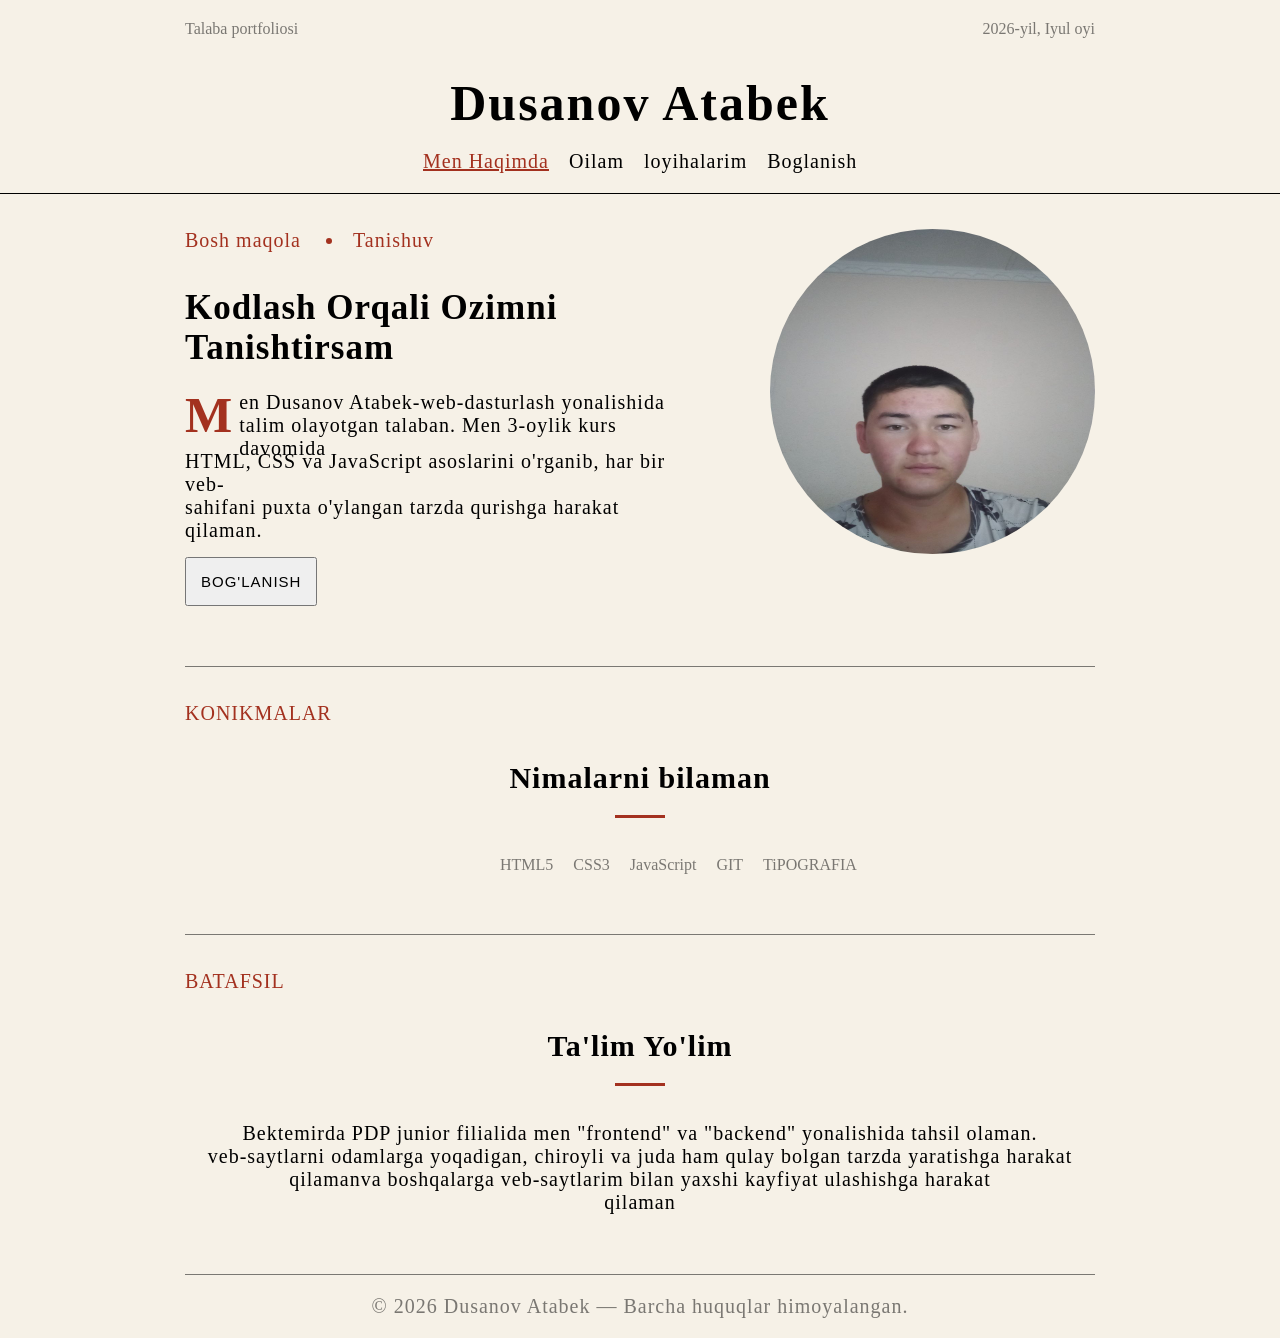
<file: index.html>
<!doctype html>
<html lang="en">
  <head>
    <meta charset="UTF-8" />
    <meta name="viewport" content="width=device-width, initial-scale=1.0" />
    <title>Document</title>
  </head>
  <link rel="stylesheet" href="style.css" />
  <body>
    <header>
      <section class="container">
        <div class="a-wrapper">
          <div>
            <p class="p">Talaba portfoliosi</p>
          </div>
          <div>
            <p class="p">2026-yil, Iyul oyi</p>
          </div>
        </div>
        <br />
        <br />
        <center>
          <div>
            <h1 class="h-a">Dusanov Atabek</h1>
          </div>
        </center>
        <br />
        <center>
          <div>
            <nav>
              <ul class="ul">
                <a href="index.html" class="b">
                  <li class="li">Men Haqimda</li></a
                >
                <a href="oila.html" class="a"><li class="li">Oilam</li></a>
                <a href="loyiha.html" class="a"
                  ><li class="li">loyihalarim</li></a
                >
                <a href="boglanish.html" class="a"
                  ><li class="li">Boglanish</li></a
                >
              </ul>
            </nav>
          </div>
        </center>
      </section>
    </header>
    <section class="container c">
      <div class="c-wrapper">
        <div class="e-wrapper">
          <div>
            <div>
              <div class="wrapper-d">
                <p class="h-b lit">
                  Bosh maqola
                  <li class="h-b lit">Tanishuv</li>
                </p>
              </div>
            </div>
            <br>
            <br />
            <h1 class="h-g">
              Kodlash Orqali Ozimni <br />
              Tanishtirsam
            </h1>
            <br />
            <div class="div-a">
              <h1 class="h-d">M</h1>
              <p class="h-c p-b">
                en Dusanov Atabek-web-dasturlash yonalishida <br />
                talim olayotgan talaban. Men 3-oylik kurs davomida
              </p>
            </div>
            <p class="h-c p-c">
              HTML, CSS va JavaScript asoslarini o'rganib, har bir veb- <br />
              sahifani puxta o'ylangan tarzda qurishga harakat <br />
              qilaman.
            </p>
            <a href="boglanish.html"
              ><button class="btn h-b">BOG'LANISH</button></a
            >
          </div>
        <div>
          <img src="images/my-photo.jpg" alt="img" class="img" />
        </div>
        </div>
      </div>
    </section>
    <section class="container c">
      <div class="c-wrapper">
        <p class="h-b p-a">KONIKMALAR</p>
      </div>
      <br /><br />
      <center>
        <div><h1 class="h-e">Nimalarni bilaman</h1></div>
        <div class="h-s"></div>
        <br />
        <div class="div-b">
          <ul class="ul-a">
            <li class="list">HTML5</li>
            <li class="list">CSS3</li>
            <li class="list">JavaScript</li>
            <li class="list">GIT</li>
            <li class="list">TiPOGRAFIA</li>
          </ul>
        </div>
      </center>
    </section>
    <section class="container c">
      <div class="c-wrapper">
        <p class="h-b p-a">BATAFSIL</p>
      </div>
      <br /><br />
      <center>
        <div><h1 class="h-e">Ta'lim Yo'lim</h1></div>
        <div class="h-s"></div>
        <br /><br>
        <p class="h-b">
          Bektemirda PDP junior filialida men "frontend" va "backend"
          yonalishida tahsil olaman. <br />
          veb-saytlarni odamlarga yoqadigan, chiroyli va juda ham qulay bolgan
          tarzda yaratishga harakat<br />
          qilamanva boshqalarga veb-saytlarim bilan yaxshi kayfiyat ulashishga harakat
          <br>
          qilaman
        </p>
      </center>
    </section>
    <footer class="container">
      <center>
        <div>
          <p class="h-b opacity">
            © 2026 Dusanov Atabek — Barcha huquqlar himoyalangan.
          </p>
        </div>
      </center>
    </footer>
  </body>
</html>
</file>
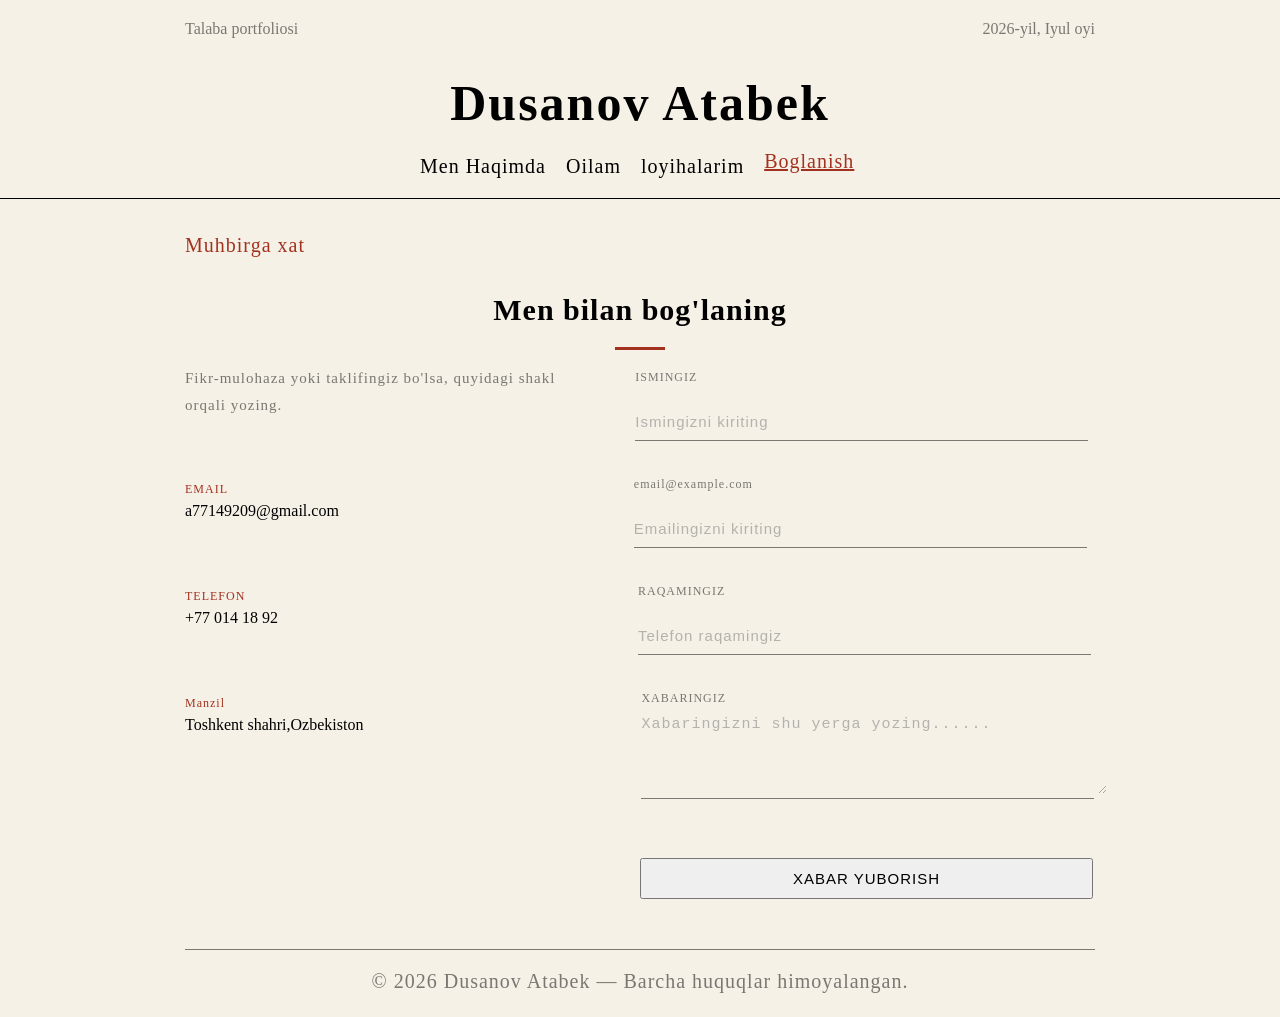
<file: boglanish.html>
<!doctype html>
<html lang="en">
  <head>
    <meta charset="UTF-8" />
    <meta name="viewport" content="width=device-width, initial-scale=1.0" />
    <title>Document</title>
  </head>
  <link rel="stylesheet" href="boglanish.css" />
  <body>
    <header>
      <section class="container">
        <div class="a-wrapper">
          <div>
            <p class="p">Talaba portfoliosi</p>
          </div>
          <div>
            <p class="p">2026-yil, Iyul oyi</p>
          </div>
        </div>
        <br />
        <br />
        <center>
          <div>
            <h1 class="h-a">Dusanov Atabek</h1>
          </div>
        </center>
        <br />
        <center>
          <div>
            <nav>
              <ul class="ul">
                <a href="index.html" class="a">
                  <li class="li">Men Haqimda</li></a
                >
                <a href="oila.html" class="a"><li class="li">Oilam</li></a>
                <a href="loyiha.html" class="a"
                  ><li class="li">loyihalarim</li></a
                >
                <a href="boglanish.html" class="b"
                  ><li class="li">Boglanish</li></a
                >
              </ul>
            </nav>
          </div>
        </center>
      </section>
    </header>
    <section class="container">
      <div class="c-wrapper">
        <p class="h-b p-a">Muhbirga xat</p>
      </div>
      <br /><br />
      <center>
        <div><h1 class="h-e c-b">Men bilan bog'laning</h1></div>
        <div class="h-s"></div>
      </center>
    </section>
    <section class="container d">
      <div class="wrapper">
        <div class="opacity nam">
          Fikr-mulohaza yoki taklifingiz bo'lsa, quyidagi shakl <br />
          <div class="o nam">orqali yozing.</div>
        </div>
        <div class="c width">
          <form>
            <label class="opacity"
              ><p class="name">ISMINGIZ</p>
              <br />
              <input
                type="text"
                placeholder="Ismingizni kiriting"
                class="in width"
              />
            </label>
          </form>
        </div>
      </div>
      <br />
      <br />
      <div class="wrappers">
        <div>
          <p class="p-a name a">EMAIL</p>
          <div><p class="a">a77149209@gmail.com</p></div>
        </div>
        <div class="c width">
          <form>
            <label class="opacity"
              ><p class="name">email@example.com</p>
              <br />
              <input
                type="email"
                placeholder="Emailingizni kiriting"
                class="in width"
              />
            </label>
          </form>
        </div>
      </div>
      <br />
      <br />
      <div class="wrappera">
        <div>
          <p class="p-a name a">TELEFON</p>
          <div><p class="a">+77 014 18 92</p></div>
        </div>
        <div class="c width">
          <form>
            <label class="opacity"
              ><p class="name">RAQAMINGIZ</p>
              <br />
              <input
                type="number"
                placeholder="Telefon raqamingiz"
                class="in width"
              />
            </label>
          </form>
        </div>
      </div>
      <br />
      <br />
      <div class="wrapperc">
        <div>
          <p class="p-a name a">Manzil</p>
          <div><p class="a">Toshkent shahri,Ozbekiston</p></div>
        </div>
        <div class="c width">
          <form>
            <label class="opacity"
              ><p class="name">XABARINGIZ</p>
              <textarea
                class="in"
                placeholder="Xabaringizni shu yerga yozing......"
                cols="50"
                rows="4"
              ></textarea>
            </label>
          </form>
        </div>
      </div>
      <br />
      <br />
      <button class="btn width">XABAR YUBORISH</button>
    </section>
    <footer class="container">
      <center>
        <div>
          <p class="h-b opacity">
            © 2026 Dusanov Atabek — Barcha huquqlar himoyalangan.
          </p>
        </div>
      </center>
    </footer>
  </body>
</html>
</file>
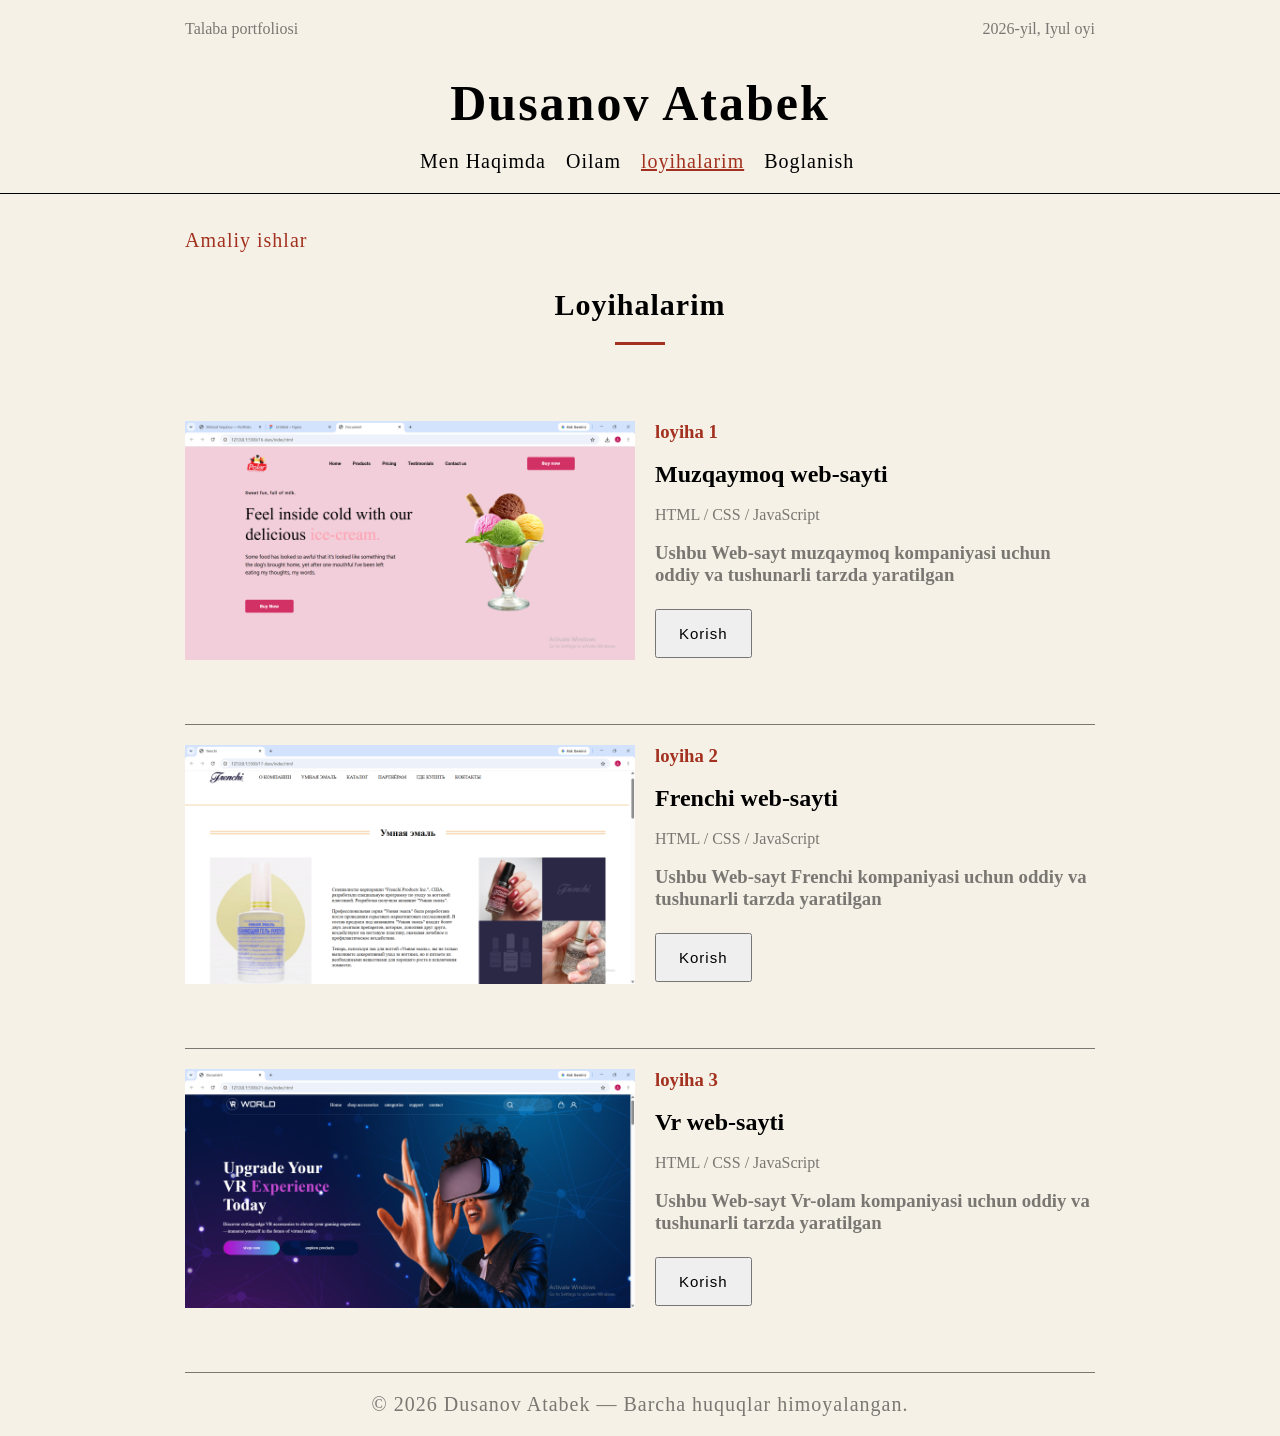
<file: loyiha.html>
<!doctype html>
<html lang="en">
  <head>
    <meta charset="UTF-8" />
    <meta name="viewport" content="width=device-width, initial-scale=1.0" />
    <title>Document</title>
  </head>
  <link rel="stylesheet" href="loyiha.css" />
  <body>
    <header>
      <section class="container">
        <div class="a-wrapper">
          <div>
            <p class="p">Talaba portfoliosi</p>
          </div>
          <div>
            <p class="p">2026-yil, Iyul oyi</p>
          </div>
        </div>
        <br />
        <br />
        <center>
          <div>
            <h1 class="h-a">Dusanov Atabek</h1>
          </div>
        </center>
        <br />
        <center>
          <div>
            <nav>
              <ul class="ul">
                <a href="index.html" class="a">
                  <li class="li">Men Haqimda</li></a
                >
                <a href="oila.html" class="a"><li class="li">Oilam</li></a>
                <a href="loyiha.html" class="b"
                  ><li class="li">loyihalarim</li></a
                >
                <a href="boglanish.html" class="a"
                  ><li class="li">Boglanish</li></a
                >
              </ul>
            </nav>
          </div>
        </center>
      </section>
    </header>
    <section class="container">
      <div class="c-wrapper">
        <p class="h-b p-a">Amaliy ishlar</p>
      </div>
      <br /><br />
      <center>
        <div><h1 class="h-e c-b">Loyihalarim</h1></div>
        <div class="h-s"></div>
      </center>
    </section>
    <br />
    <br />
    <section class="container c">
      <div class="wrapper-a">
        <div>
          <img src="images/image copy 2.png" alt="img" class="img-a" />
        </div>
        <div class="loyiha">
          <div>
            <h3 class="p-a">loyiha 1</h3>
          </div>
          <br />
          <div>
            <h2 class="c-b">Muzqaymoq web-sayti</h2>
          </div>
          <br />
          <div>
            <p class="c-b opacity">HTML / CSS / JavaScript</p>
          </div>
          <br>
          <h3 class="opacity c-b">
            Ushbu Web-sayt muzqaymoq kompaniyasi uchun <br>oddiy va tushunarli
            tarzda yaratilgan
          </h3>
          <button class="btn">Korish</button>
        </div>
      </div>
    </section>
     <section class="container c">
      <div class="wrapper-a">
        <div>
          <img src="images/image.png" alt="img" class="img-a" />
        </div>
        <div class="loyiha">
          <div>
            <h3 class="p-a">loyiha 2</h3>
          </div>
          <br />
          <div>
            <h2 class="c-b">Frenchi web-sayti</h2>
          </div>
          <br />
          <div>
            <p class="c-b opacity">HTML / CSS / JavaScript</p>
          </div>
          <br>
          <h3 class="opacity c-b">
            Ushbu Web-sayt Frenchi kompaniyasi uchun oddiy va <br> tushunarli
            tarzda yaratilgan
          </h3>
          <button class="btn">Korish</button>
        </div>
      </div>
    </section> 
    <section class="container c">
      <div class="wrapper-a">
        <div>
          <img src="images/image copy.png" alt="img" class="img-a" />
        </div>
        <div class="loyiha">
          <div>
            <h3 class="p-a">loyiha 3</h3>
          </div>
          <br />
          <div>
            <h2 class="c-b">Vr web-sayti</h2>
          </div>
          <br />
          <div>
            <p class="c-b opacity">HTML / CSS / JavaScript</p>
          </div>
          <br>
          <h3 class="opacity c-b">
            Ushbu Web-sayt Vr-olam kompaniyasi uchun oddiy va <br> tushunarli
            tarzda yaratilgan
          </h3>
          <button class="btn">Korish</button>
        </div>
      </div>
    </section>
     <footer class="container">
      <center>
        <div>
          <p class="h-b opacity">
            © 2026 Dusanov Atabek — Barcha huquqlar himoyalangan.
          </p>
        </div>
      </center>
    </footer>
  </body>
</html>
</file>
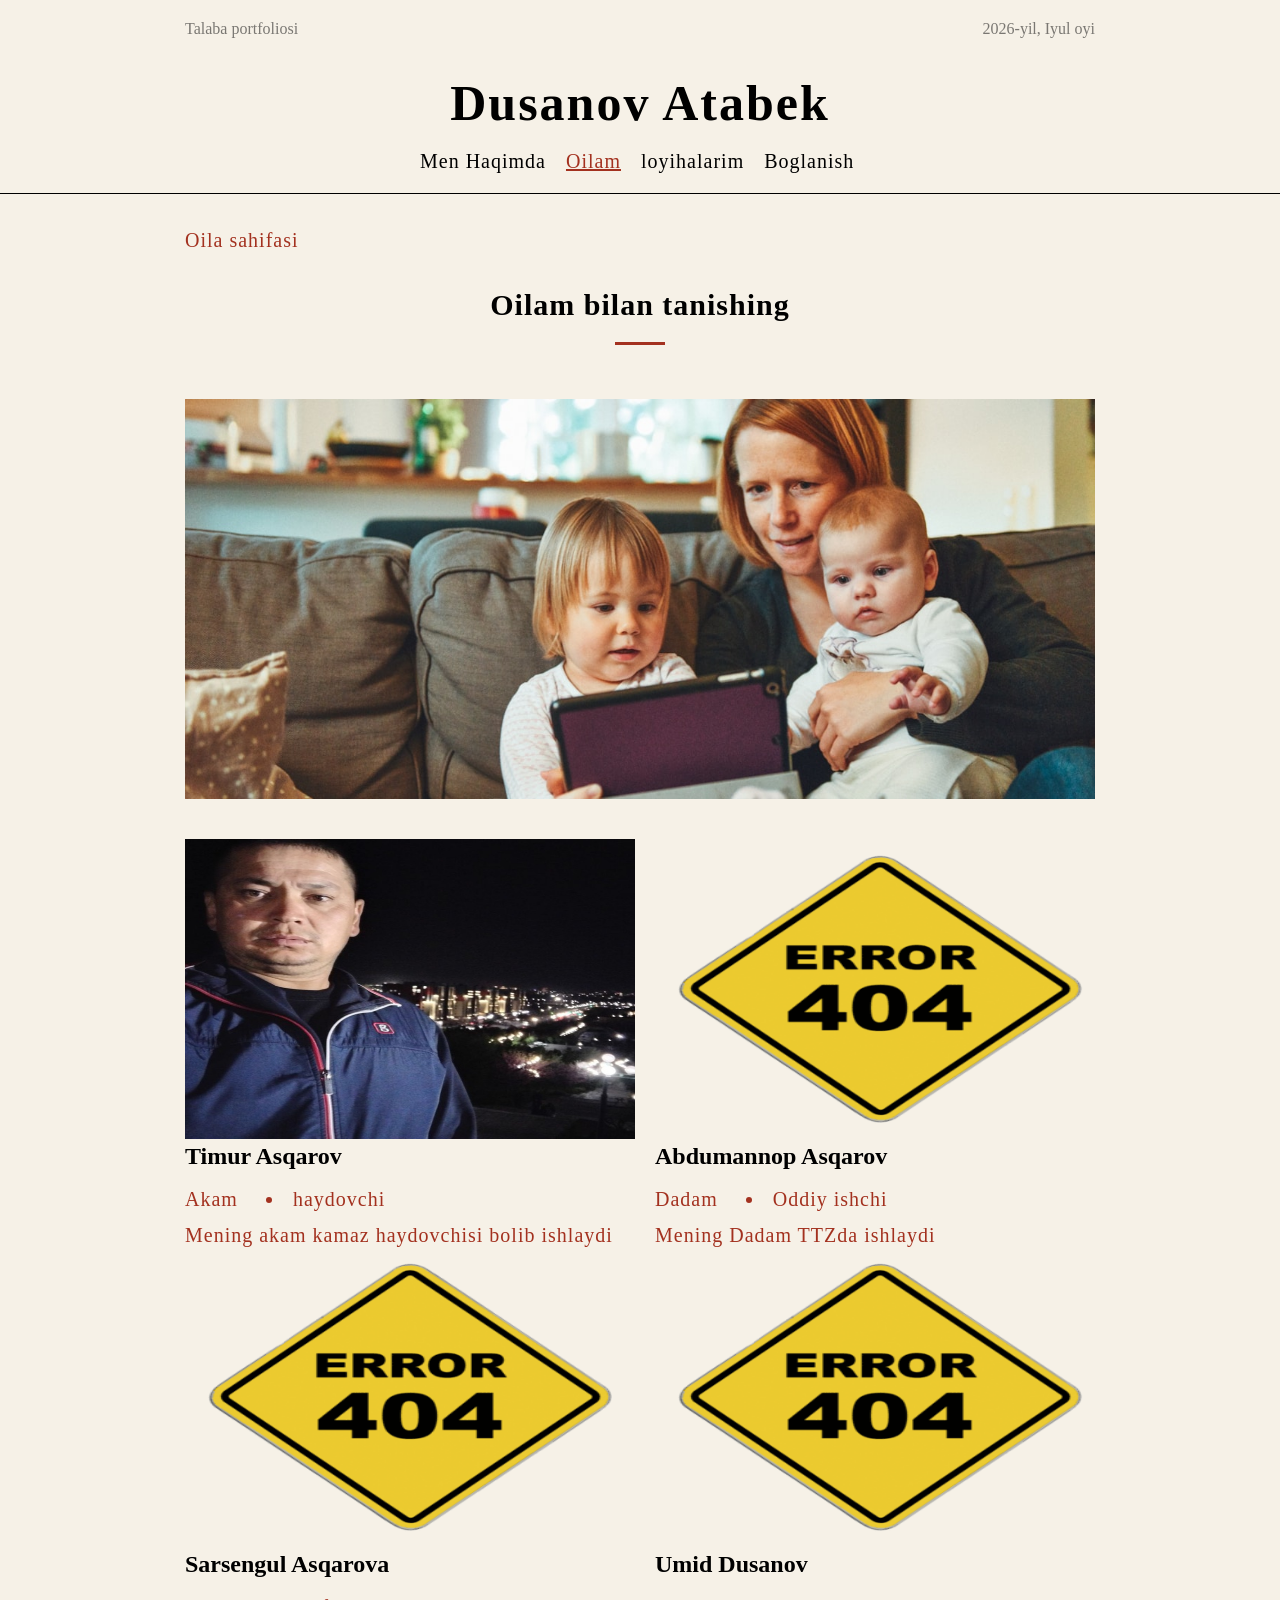
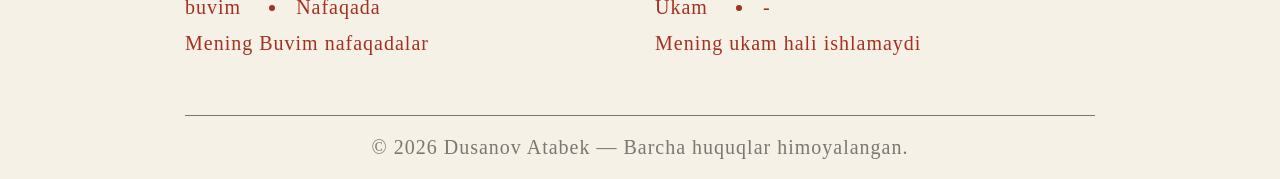
<file: oila.html>
<!doctype html>
<html lang="en">
  <head>
    <meta charset="UTF-8" />
    <meta name="viewport" content="width=device-width, initial-scale=1.0" />
    <title>Document</title>
  </head>
  <link rel="stylesheet" href="oila.css" />
  <body>
    <header>
      <section class="container">
        <div class="a-wrapper">
          <div>
            <p class="p">Talaba portfoliosi</p>
          </div>
          <div>
            <p class="p">2026-yil, Iyul oyi</p>
          </div>
        </div>
        <br />
        <br />
        <center>
          <div>
            <h1 class="h-a">Dusanov Atabek</h1>
          </div>
        </center>
        <br />
        <center>
          <div>
            <nav>
              <ul class="ul">
                <a href="index.html" class="a">
                  <li class="li">Men Haqimda</li></a
                >
                <a href="oila.html" class="b"><li class="li">Oilam</li></a>
                <a href="loyiha.html" class="a"
                  ><li class="li">loyihalarim</li></a
                >
                <a href="boglanish.html" class="a"
                  ><li class="li">Boglanish</li></a
                >
              </ul>
            </nav>
          </div>
        </center>
      </section>
    </header>
    <section class="container c">
      <div class="c-wrapper">
        <p class="h-b p-a">Oila sahifasi</p>
      </div>
      <br /><br />
      <center>
        <div><h1 class="h-e c-b">Oilam bilan tanishing</h1></div>
        <div class="h-s"></div>
        <br /><br /><br />
        <img
          src="images/photo-1476703993599-0035a21b17a9.jpg"
          alt="images"
          class="images"
        />
      </center>
      <br /><br />
      <div class="wrapper">
        <div>
          <div>
            <img
              src="images/photo_2025-07-15_19-02-32.jpg"
              alt="img"
              class="img-a"
            />
            <div><h2 class="c-b">Timur Asqarov</h2></div>
            <br />
            <div class="d-wrapper">
              <p class="h-b">Akam</p>
              <li class="list h-b">haydovchi</li>
              <br />
              <br />
            </div>
            <div>
              <p class="h-b">Mening akam kamaz haydovchisi bolib ishlaydi</p>
            </div>
          </div>
        </div>
        <div>
          <div>
            <img
              src="images/crossing-sign-error-404-png.webp"
              alt="img"
              class="img-a"
            />
            <div><h2 class="c-b">Abdumannop Asqarov</h2></div>
            <br />
            <div class="d-wrapper">
              <p class="h-b">Dadam</p>
              <li class="list h-b">Oddiy ishchi</li>
              <br />
              <br />
            </div>
            <div>
              <p class="h-b">Mening Dadam TTZda ishlaydi</p>
            </div>
          </div>
        </div>
      </div>
      <div class="wrapper">
        <div>
          <div>
            <img
              src="images/crossing-sign-error-404-png.webp"
              alt="img"
              class="img-a"
            />
            <div><h2 class="c-b">Sarsengul Asqarova</h2></div>
            <br />
            <div class="d-wrapper">
              <p class="h-b">buvim</p>
              <li class="list h-b">Nafaqada</li>
              <br />
              <br />
            </div>
            <div>
              <p class="h-b">Mening Buvim nafaqadalar</p>
            </div>
          </div>
        </div>
        <div>
          <div>
            <img
              src="images/crossing-sign-error-404-png.webp"
              alt="img"
              class="img-a"
            />
            <div><h2 class="c-b">Umid Dusanov</h2></div>
            <br />
            <div class="d-wrapper">
              <p class="h-b">Ukam</p>
              <li class="list h-b">-</li>
              <br />
              <br />
            </div>
            <div>
              <p class="h-b">Mening ukam hali ishlamaydi</p>
            </div>
          </div>
        </div>
      </div>
    </section>
    <footer class="container">
      <center>
        <div>
          <p class="h-b opacity">
            © 2026 Dusanov Atabek — Barcha huquqlar himoyalangan.
          </p>
        </div>
      </center>
    </footer>
  </body>
</html>
</file>
<file: style.css>
* {
  margin: 0;
  padding: 0;
  box-sizing: border-box;
}
body{
  background-color: #f6f1e7;
}
header {
  border-block-end: 1px #000 double;
}
.container {
  width: 910px;
  margin: 20px auto;
}
.a-wrapper {
  display: flex;
  justify-content: space-between;
}
.p {
  opacity: 0.5;
}
.li {
  list-style: none;
  font-size: 20px;
  letter-spacing: 1px;
}
.li:hover {
  cursor: pointer;
  color: #a3311f;;
  text-decoration: underline;
}
.ul {
  display: flex;
  margin-left: 238px;
  gap: 20px;
}
.a {
  text-decoration: none;
  color: black;
}
.b {
  color: #a3311f;
  text-decoration: underline;
  cursor: pointer;
}
.h-a {
  font-size: 50px;
  letter-spacing: 2px;
}
.h-b {
  font-size: 20px;
  letter-spacing: 1px;
}
.wrapper-d {
  display: flex;
  gap: 25px;
}
.img{
  width: 325px;
  height: 325px;
  border-radius: 1000px;
  margin-left: 100px;
}
.e-wrapper{
  display: flex;
  justify-content: space-between;
}
.c-wrapper {
  margin-top: 35px;
}
.lit {
  color: #a3311f;
}
.div-a {
  display: flex;
  gap: 5px;
}
.h-c {
  font-size: 20px;
  letter-spacing: 1px;
}
.p-b {
  margin-top: 5px;
}
.h-d {
  font-size: 50px;
  letter-spacing: 2px;
  color: #a3311f;
}
.p-c {
  margin-top: -10px;
}
.btn {
  margin-top: 15px;
  padding-inline: 14px;
  padding-block: 14px;
  letter-spacing: 1px;
  font-size: 15px;
}
.btn:hover{
  color: #ffffff;
  background-color: #000;
}
.c{
  padding-block-end: 60px;
  border-block-end: solid 1px rgba(0, 0, 0, 0.5);
}
.h-e{
  font-size: 30px;
  letter-spacing: 1px;
}
.h-g{
  font-size: 35px;
  letter-spacing: 1px;
}
/* h-a - big 
   h-b - tiny
   h-c - too little
   h-f - little
   h-e - normal
   h-g - quite big
   h-d - massive ; color: orange (to isolate)
*/
.p-a{
  color: #a3311f;
}
.list{
  list-style: none;
  opacity: 0.5;
}
.ul-a{
  display: flex;
  margin-left: 315px;
  gap: 20px;
}
.div-b{
  margin-top: 20px;
}
.h-f{
  font-size: 25px;
  letter-spacing: 1px;
}
/* opacity - opacity */

.opacity{
  opacity: 0.5;
}

/* neeeeeeeeeeeeeeeeeeeeeeeeeeeeeeeeeeeext seeeeeeeeeeeeeeeeeeeeeeeeeeeeeeeeeeeeeeeeection!!! */

.h-s{
  width: 50px;
  padding-block-end: 20px;
  border-bottom: 3px #a3311f solid;
}
</file>
<file: boglanish.css>
*{
  margin: 0;
  padding: 0;
  box-sizing: border-box;
}
body{
  background-color: #f6f1e7;
}
header {
  border-block-end: 1px #000 double;
}
.container {
  width: 910px;
  margin: 20px auto;
}
.a-wrapper {
  display: flex;
  justify-content: space-between;
}
.p {
  opacity: 0.5;
}
.li {
  list-style: none;
  font-size: 20px;
  letter-spacing: 1px;
}
.li:hover {
  cursor: pointer;
  color: #a3311f;;
  text-decoration: underline;
}
.ul {
  display: flex;
  margin-left: 235px;
  gap: 20px;
}
.a {
  text-decoration: none;
  color: black;
}
.b {
  color: #a3311f;
  text-decoration: underline;
  cursor: pointer;
}
.h-a {
  font-size: 50px;
  letter-spacing: 2px;
}

/* next section */

.c-wrapper {
  margin-top: 35px;
}
.c-b{
  color: #000;
}
.p-a{
  color: #a3311f;
}
.h-s{
  width: 50px;
  padding-block-end: 20px;
  border-bottom: 3px #a3311f solid;
}
.h-b{
  font-size: 20px;
  letter-spacing: 1px;
}
.h-e{
  font-size: 30px;
  letter-spacing: 1px;
}
.list{
  margin-left: 28px;
  color: #a3311f;
}
.h-b{
  font-size: 20px;
  letter-spacing: 1px;
}
.wrapper{
  display: flex;
  gap: 80px;
}
.in{
  border: none;
  background-color: #f6f1e7;
  font-size: 15px;
  letter-spacing: 1px;
  padding-block: 10px;
}
.in:hover{
  border: none;
  color: #000;
}
.c{
  border-block-end: solid 1px rgba(0, 0, 0, 0.5);
}
.opacity{
  opacity: .5;
}
.d{
  padding-block-end: 50px;
  border-block-end: solid 1px rgba(0, 0, 0, 0.5);
}
.name{
  font-size: 12px;
  letter-spacing: 1px;
}
.o{
  margin-top: 10px;
}
.nam{
  font-size: 15px;
  letter-spacing: 1px;
}
.a{
  margin-top: 5px;
}
.wrappers{
  gap: 295px;
  display: flex;
}
.width{
  width: 453px;
}
.wrappera{
  display: flex;
  gap: 360px;
}
.btn {
  margin-top: 23px;
  padding-inline: 22px;
  padding-block: 10px;
  letter-spacing: 1px;
  font-size: 15px;
  margin-left: 455px;
}
.btn:hover{
  background-color: #000;
  color: #ffffff;
}
.wrapperc{
  gap: 278px;
  display: flex;
}
</file>
<file: loyiha.css>
*{
  margin: 0;
  padding: 0;
  box-sizing: border-box;
}
body{
  background-color: #f6f1e7;
}
header {
  border-block-end: 1px #000 double;
}
.container {
  width: 910px;
  margin: 20px auto;
}
.a-wrapper {
  display: flex;
  justify-content: space-between;
}
.p {
  opacity: 0.5;
}
.li {
  list-style: none;
  font-size: 20px;
  letter-spacing: 1px;
}
.li:hover {
  cursor: pointer;
  color: #a3311f;;
  text-decoration: underline;
}
.ul {
  display: flex;
  margin-left: 235px;
  gap: 20px;
}
.a {
  text-decoration: none;
  color: black;
}
.b {
  color: #a3311f;
  text-decoration: underline;
  cursor: pointer;
}
.h-a {
  font-size: 50px;
  letter-spacing: 2px;
}
.div-b{
  margin-top: 20px;
}
.p-a{
  color: #a3311f;
}
.h-s{
  width: 50px;
  padding-block-end: 20px;
  border-bottom: 3px #a3311f solid;
}
.h-b{
  font-size: 20px;
  letter-spacing: 1px;
}
.h-e{
  font-size: 30px;
  letter-spacing: 1px;
}
.list{
  margin-left: 28px;
  color: #a3311f;
}
.c{
  color: #a3311f;
}
.wrapper{
  display: flex;
  gap: 20px;
}
.d-wrapper{
  display: flex;
}
.c-b{
  color: #000;
}
.img-a{
  width: 450px;
}
.wrapper-a{
  display: flex;
  gap: 20px;
}
.c{
  padding-block-end: 60px;
  border-block-end: solid 1px rgba(0, 0, 0, 0.5);
}
.opacity{
  opacity: .5;
}
.btn {
  margin-top: 23px;
  padding-inline: 22px;
  padding-block: 14px;
  letter-spacing: 1px;
  font-size: 15px;
}
.btn:hover{
  color: #ffffff;
  background-color: #000;
}
.c-wrapper {
  margin-top: 35px;
}
</file>
<file: oila.css>
*{
  margin: 0;
  padding: 0;
  box-sizing: border-box;
}
body{
  background-color: #f6f1e7;
}
header {
  border-block-end: 1px #000 double;
}
.container {
  width: 910px;
  margin: 20px auto;
}
.a-wrapper {
  display: flex;
  justify-content: space-between;
}
.p {
  opacity: 0.5;
}
.li {
  list-style: none;
  font-size: 20px;
  letter-spacing: 1px;
}
.li:hover {
  cursor: pointer;
  color: #a3311f;;
  text-decoration: underline;
}
.ul {
  display: flex;
  margin-left: 235px;
  gap: 20px;
}
.a {
  text-decoration: none;
  color: black;
}
.b {
  color: #a3311f;
  text-decoration: underline;
  cursor: pointer;
}
.h-a {
  font-size: 50px;
  letter-spacing: 2px;
}
/* neeeeeeeeeeeeeeeeeeeeeeeeeeeeeeeeeeeeext seeeeeeeeeeeeeeeeeeeeeeeeeeeection!!!!!!!!!!!!!!!!! */
.div-b{
  margin-top: 20px;
}
.p-a{
  color: #a3311f;
}
.h-s{
  width: 50px;
  padding-block-end: 20px;
  border-bottom: 3px #a3311f solid;
}
.h-b{
  font-size: 20px;
  letter-spacing: 1px;
}
.h-e{
  font-size: 30px;
  letter-spacing: 1px;
}
.images{
  width: 100%;
  height: 400px;
}
.list{
  margin-left: 28px;
  color: #a3311f;
}
.c{
  color: #a3311f;
}
.wrapper{
  display: flex;
  gap: 20px;
}
.img-a{
  height: 300px;
  width: 450px;
}
.d-wrapper{
  display: flex;
}
.c-b{
  color: #000;
}
.opacity{
  opacity: 0.5;
}
.c{
  padding-block-end: 60px;
  border-block-end: solid 1px rgba(0, 0, 0, 0.5);
}
.c-wrapper {
  margin-top: 35px;
}
</file>
